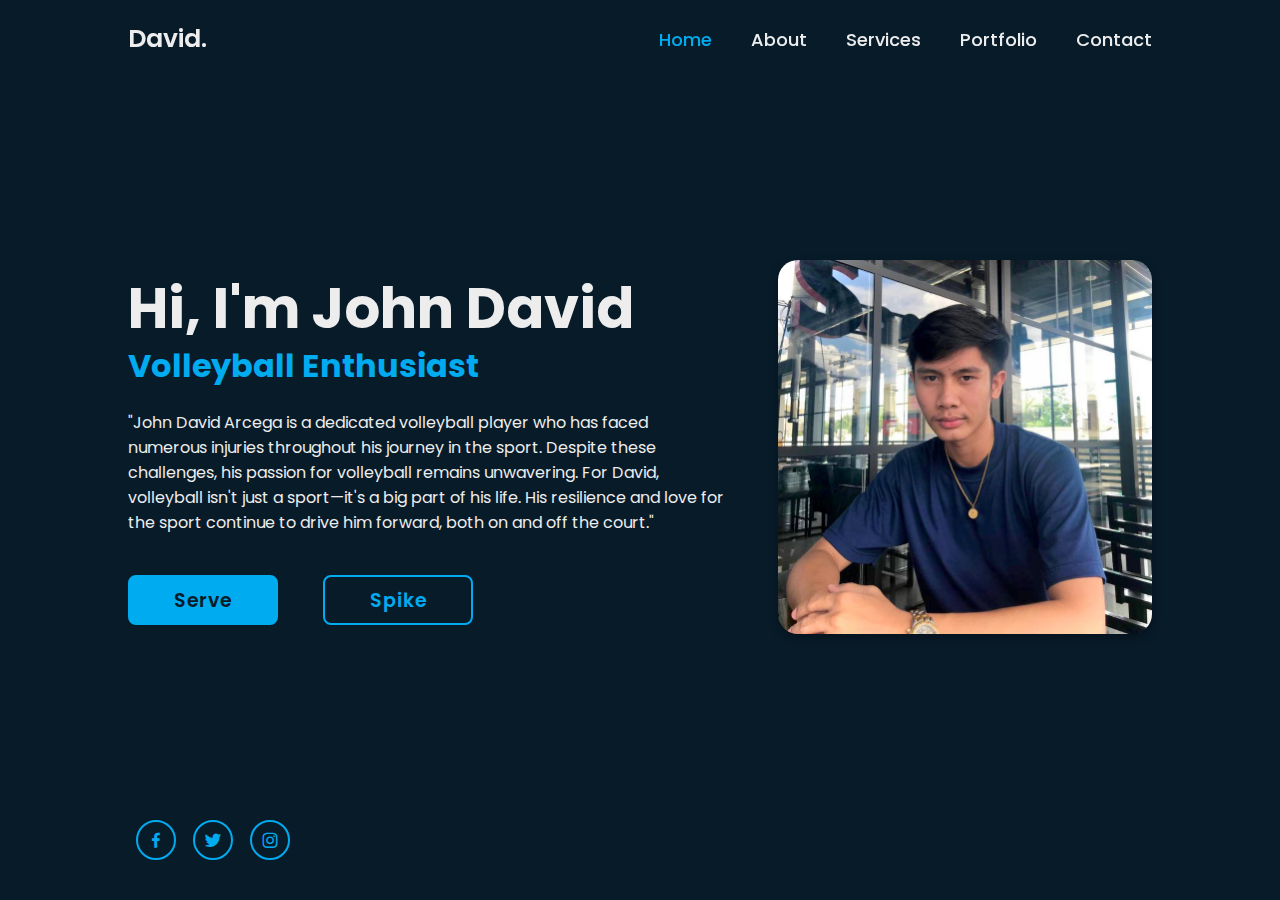
<file: IPT2-Arcega/Profile.html>
<!DOCTYPE html>
<html lang="en">

<head>
    <meta charset="UTF-8">
    <meta http-equiv="X-UA-Compatible" content="IE=edge">
    <meta name="viewport" content="width=device-width, initial-scale=1.0">
    <title>IPT2 Portfolio</title>
    <link rel="stylesheet" href="style.css">
    <link href="https://unpkg.com/boxicons@2.1.4/css/boxicons.min.css" rel="stylesheet">
</head>

<body>
    <header class="header">
        <a href="#" class="logo">David.</a>
        <nav class="navbar">
            <a href="#" class="active">Home</a>
            <a href="#">About</a>
            <a href="#">Services</a>
            <a href="#">Portfolio</a>
            <a href="#">Contact</a>
        </nav>
    </header>

    <section class="home">
        <div class="home-content">
            <h1>Hi, I'm John David</h1>
            <h3>Volleyball Enthusiast</h3>
            <p>"John David Arcega is a dedicated volleyball player who has faced numerous injuries throughout his journey in the sport. 
                Despite these challenges, his passion for volleyball remains unwavering. 
                For David, volleyball isn't just a sport—it's a big part of his life. 
                His resilience and love for the sport continue to drive him forward, both on and off the court."</p>
            <div class="btn-box">
                <a href="#">Serve</a>
                <a href="#">Spike</a>
            </div>
        </div>
        <div class="home-image">
            <img src="home.jpg" alt="Home Image"/>
        </div>
        <div class="home-sci">
            <a href="#"><i class='bx bxl-facebook'></i></a>
            <a href="#"><i class='bx bxl-twitter'></i></a>
            <a href="#"><i class='bx bxl-instagram'></i></a>
        </div>
    </section>
</body>
</html>
</file>
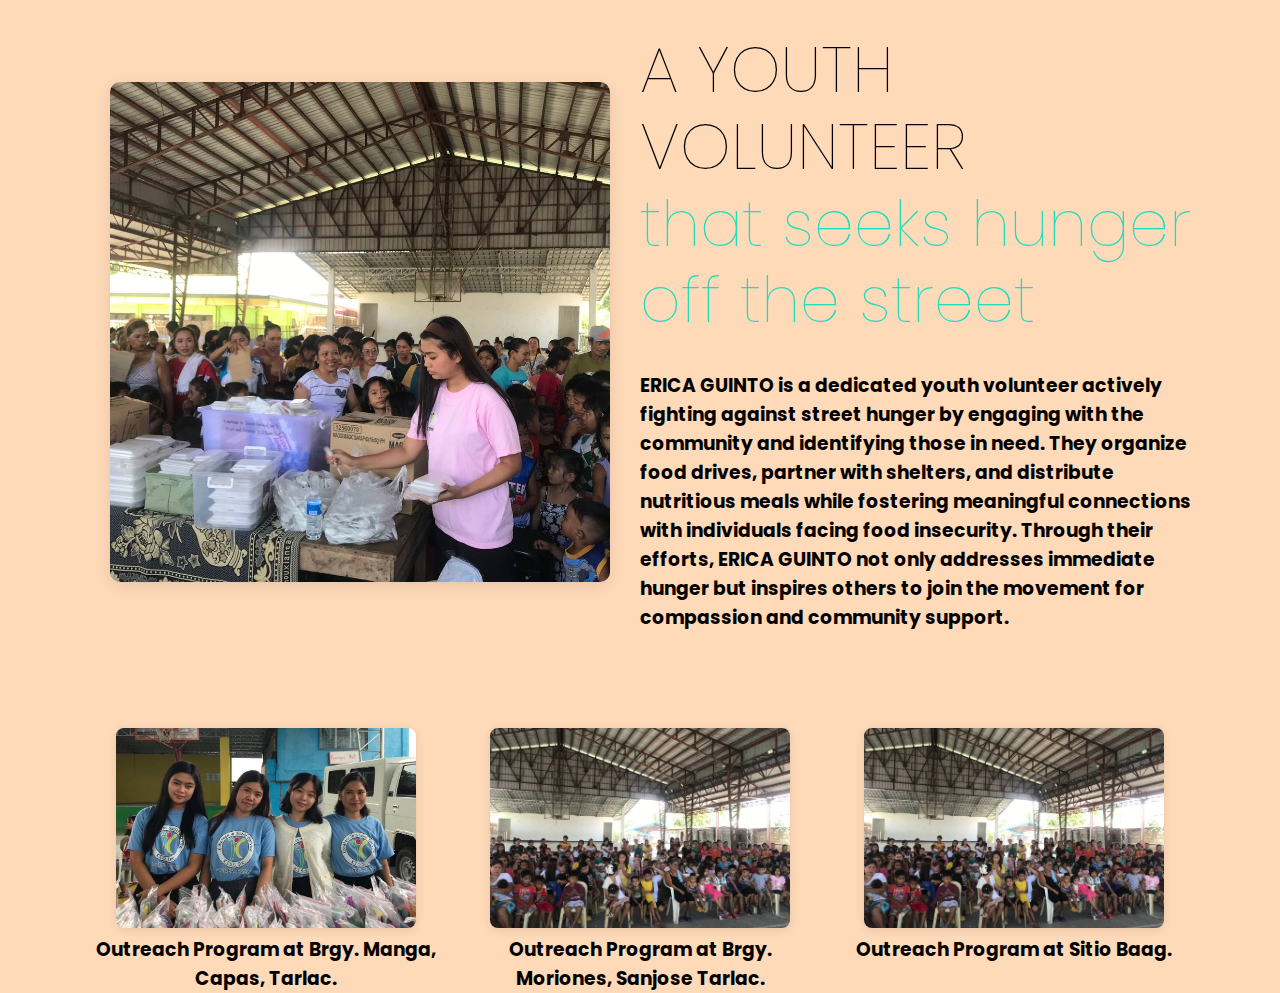
<file: IPT2-Guinto/GUINTO IPT2.html>
<!DOCTYPE html>
<html lang="en">

<head>
    <meta http-equiv="X-UA-Compatible" content="IE=edge">
    <meta name="viewport" content="width=device-width, initial-scale=1.0">
    <link rel="preconnect" href="https://fonts.googleapis.com">
    <link rel="preconnect" href="https://fonts.gstatic.com" crossorigin>
    <link href="https://fonts.googleapis.com/css2?family=Lato:wght@100;400;700&family=Poppins:wght@200&display=swap" rel="stylesheet">
    <title>ERICA IPT2</title>
    <style>
        :root {
            --primary: rgb(29, 221, 189);
            --bgDark: rgb(12, 12, 12);
            --white: rgb(250, 250, 250);
            --secondary: rgb(0, 59, 50);
            --peach: #FFDAB9; /* Peach background color */
            --dark-gray: #333333; /* Dark gray font color */
        }
        * {
            padding: 0;
            margin: 0;
            box-sizing: border-box;
            -webkit-font-smoothing: antialiased;
        }
        body {
            font-family: 'Poppins', sans-serif;
            background-color: var(--peach); /* Set background color to peach */
        }
        .container {
            max-width: 1152px;
            padding: 0 15px;
            margin: 0 auto;
        }
        .hero {
            padding: 2rem 0;
            display: flex;
            align-items: center;
            justify-content: space-between;
        }
        .hero .left {
            flex: 1;
            display: flex;
            justify-content: center;
        }
        /* Profile Image with Larger Rectangular Size */
        .hero .left img {
            width: 500px;  /* Larger rectangle width */
            height: 500px; /* Larger rectangle height */
            border-radius: 10px; /* Slight rounding for rectangle */
            object-fit: cover; /* Cover the area of the image */
            box-shadow: 0 4px 15px rgba(0, 0, 0, 0.1); /* Shadow for styling */
        }
        .hero .right {
            flex: 1;
            color: var(black); /* Set font color to dark gray */
            text-align: left; /* Ensure text aligns to the left */
        }
        .hero .right h1 {
            font-size: 4rem;
            font-weight: 100;
            line-height: 1.2;
            margin-bottom: 2rem;
        }
        .hero .right h1 span {
            color: var(--primary);
        }
        .hero .right p {
            line-height: 1.9;
            margin-bottom: 2rem;
        }

        /* Added Styles for Image Containers */
        .image-gallery {
            display: flex;
            justify-content: space-between;
            margin-top: 3rem;
        }
        .image-container {
            flex: 1;
            text-align: center;
            margin: 0 10px;
        }
        .image-container img {
            width: 100%;
            max-width: 300px;
            height: 200px;
            object-fit: cover;
            border-radius: 8px;
            box-shadow: 0 2px 10px rgba(0, 0, 0, 0.1);
        }
        .image-container .text-container {
            margin-bottom: 1rem;
            font-size: 1.2rem;
            font-weight: bold;
            color: var(black);
        }
        .image-container p {
            margin-top: 1rem;
            color: var(black);
            font-size: 1rem;
            line-height: 1.5;
        }
    </style>
</head>

<body>
    <header>
        <div class="container">
            <div class="hero">
                <div class="left">
                    <!-- Profile image with larger rectangle size -->
                    <img src="assets/PENK.jpg">
                </div>
                <div class="right">
                    <h1>A YOUTH VOLUNTEER <br><span>that seeks hunger off the street</span></h1>
                    <h3>ERICA GUINTO is a dedicated youth volunteer actively fighting against street hunger by engaging with the community and identifying those in need. They organize food drives, partner with shelters, and distribute nutritious meals while fostering meaningful connections with individuals facing food insecurity. Through their efforts, ERICA GUINTO not only addresses immediate hunger but inspires others to join the movement for compassion and community support.</h3>
                </div>
            </div>

            <!-- New Section for Image Containers with Heading/Paragraph and Description Paragraphs -->
            <div class="image-gallery">
                <!-- Image 1 -->
                <div class="image-container">
                    <div class="text-container">
                       
                    </div>
                    <img src="assets/bluw.jpg">
                    <h3>Outreach Program at Brgy. Manga, Capas, Tarlac.<h3>
                </div>
                <!-- Image 2 -->
                <div class="image-container">
                    <div class="text-container">
                      
                    </div>
                    <img src="assets/moriones.jpg">
                    <h3>Outreach Program at Brgy. Moriones, Sanjose Tarlac.</h3>
                </div>
                <!-- Image 3 -->
                <div class="image-container">
                    <div class="text-container">
                        
                    </div>
                    <img src="assets/moriones.jpg" alt="Gallery Image 3">
                    <h3>Outreach Program at Sitio Baag.</h3>
                </div>
            </div>
        </div>
    </header>
</body>

</html>
</file>
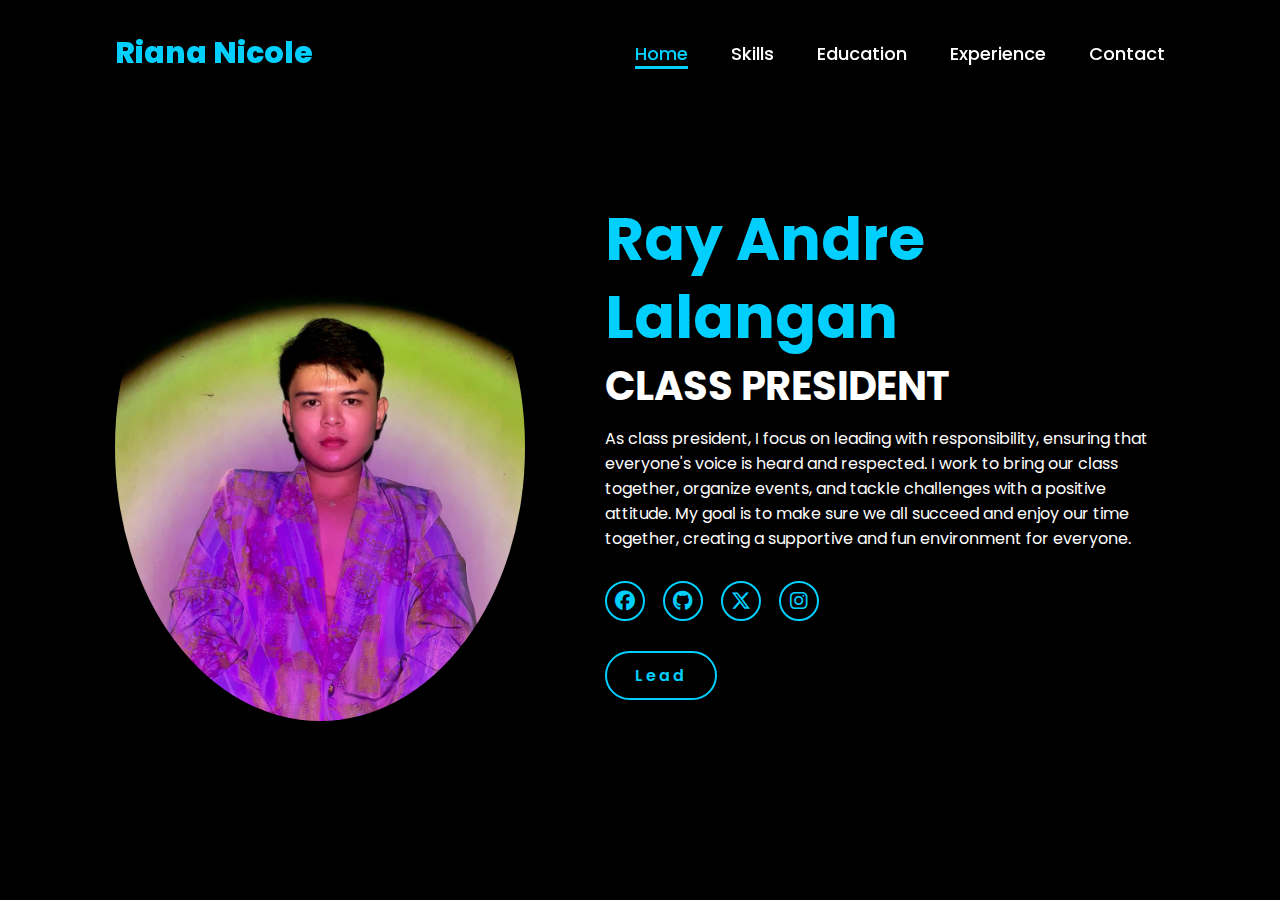
<file: IPT2-Lalangan/Portfolio.html>
<!DOCTYPE html>
<html lang="en">
    
<head>
    <meta charset="UTF-8">
    <meta name="viewport" content="width=device-width, initial-scale=1.0">
    <link rel="stylesheet" href="https://cdnjs.cloudflare.com/ajax/libs/font-awesome/6.5.2/css/all.min.css">
    <link rel="stylesheet" href="style.css">
    <title>Portfolio Website</title>
</head>
<body>
    <header>
        <a href="#" class="logo">Riana Nicole</a>

        <nav>
            <a href="#" class="active"> Home</a>
            <a href="#" >Skills</a>
            <a href="#" >Education</a>
            <a href="#" >Experience</a>
            <a href="#" >Contact</a>
        </nav>
    </header>
    <section class="home">
        <div class="home-img">
            <img src="Ray.jpg" alt="">
        </div>
        <div class="home-content">
            <h1><span>Ray Andre Lalangan</span></h1>
            <h3 class="text">CLASS PRESIDENT<span></span></h3>
            <p>As class president, I focus on leading with responsibility, ensuring that everyone's voice is heard and respected. I work to bring our class together, organize events, and tackle challenges with a positive attitude. My goal is to make sure we all succeed and enjoy our time together, creating a supportive and fun environment for everyone.</p>
            <div class="social-icons">
                <a href="#"><i class="fa-brands fa-facebook"></i></a>
                <a href="#"><i class="fa-brands fa-github"></i></a>
                <a href="#"><i class="fa-brands fa-x-twitter"></i></a>
                <a href="#"><i class="fa-brands fa-instagram"></i></a>
            </div>
            <a href="#" class="btn">Lead</a>
        </div>
    </section>
</body>
</html>
</file>
<file: IPT2-Arcega/style.css>
@import url('https://fonts.googleapis.com/css2?family=Poppins:wght@300;400;500;600;700;800;900&display=swap');

* {
    margin: 0;
    padding: 0;
    box-sizing: border-box;
    font-family: 'Poppins', sans-serif;
}

body {
    background: #081b29;
    color: #ededed;
}

.header {
    position: fixed;
    top: 0;
    left: 0;
    width: 100%;
    padding: 20px 10%;
    background: transparent;
    display: flex;
    justify-content: space-between;
    align-items: center;
    z-index: 100;
}

.logo {
    font-size: 25px;
    color: #ededed;
    text-decoration: none;
    font-weight: 600;
}

.navbar a {
    font-size: 18px;
    color: #ededed;
    text-decoration: none;
    font-weight: 500;
    margin-left: 35px;
    transition: .3s;
}

.navbar a:hover,
.navbar a.active {
    color: #00abf0;
}

.home {
    height: 100vh;
    display: flex;
    justify-content: space-between;
    align-items: center;
    padding: 0 10%;
    position: relative;
}

.home-content {
    max-width: 600px;
}

.home-content h1 {
    font-size: 56px;
    font-weight: 700;
    line-height: 1.2;
}

.home-content h3 {
    font-size: 32px;
    font-weight: 700;
    color: #00abf0;
}

.home-content p {
    font-size: 16px;
    margin: 20px 0 40px;
}

.home-content .btn-box {
    display: flex;
    justify-content: space-between;
    width: 345px;
    height: 50px;
}

.btn-box a {
    position: relative;
    display: inline-flex;
    justify-content: center;
    align-items: center;
    width: 150px;
    height: 100%;
    background: #00abf0;
    border: 2px solid #00abf0;
    border-radius: 8px;
    font-size: 19px;
    color: #081b29;
    text-decoration: none;
    font-weight: 600;
    letter-spacing: 1px;
    z-index: 1;
    overflow: hidden;
    transition: .5s;
}

.btn-box a:hover {
    color: #00abf0;
}

.btn-box a:nth-child(2) {
    background: transparent;
    color: #00abf0;
}

.btn-box a:nth-child(2):hover {
    color: #081b29;
}

.btn-box a:nth-child(2)::before {
    background: #00abf0;
}

.btn-box a::before {
    content: '';
    position: absolute;
    top: 0;
    left: 0;
    width: 0;
    height: 100%;
    background: #081b29;
    z-index: -1;
    transition: width .5s ease;
}

.btn-box a:hover::before {
    width: 100%;
}

.home-image {
    max-width: 400px; /* Adjust width as needed */
    margin-left: 50px; /* Space between content and image */
}

.home-image img {
    width: 100%;
    height: auto;
    object-fit: cover;
    border-radius: 20px; /* Soft edges */
    box-shadow: 0 4px 10px rgba(0, 0, 0, 0.3); /* Optional shadow */
}

.home-sci {
    position: absolute;
    bottom: 40px;
    width: 170px;
    display: flex;
    justify-content: space-around;
}

.home-sci a {
    position: relative;
    display: inline-flex;
    justify-content: center;
    align-items: center;
    width: 40px;
    height: 40px;
    background: transparent;
    border: 2px solid #00abf0;
    border-radius: 50%;
    font-size: 20px;
    color: #00abf0;
    text-decoration: none;
    z-index: 1;
    overflow: hidden;
    transition: .5s;
}

.home-sci a:hover {
    color: #081b29;
}

.home-sci a::before {
    content: '';
    position: absolute;
    top: 0;
    left: 0;
    width: 0;
    height: 100%;
    background: #00abf0;
    z-index: -1;
    transition: width 0.5s ease;
}

.home-sci a:hover::before {
    width: 100%;
}

/* Added media query for responsiveness */
@media (max-width: 768px) {
    .home {
        flex-direction: column; /* Stack content and image vertically */
    }

    .home-image {
        margin-left: 0; /* Remove margin for small screens */
        margin-top: 20px; /* Add space above the image */
    }

    .home-content h1 {
        font-size: 40px;
    }

    .btn-box {
        flex-direction: column;
        width: 100%;
    }

    .btn-box a {
        width: 100%;
        margin-bottom: 10px;
    }

    .home-sci {
        justify-content: space-around;
        width: 100%;
    }
}
</file>
<file: IPT2-Lalangan/style.css>
@import url('https://fonts.googleapis.com/css2?family=Poppins:wght@100;200;300;400;500;600&display=swap');

*{
    margin: 0;
    padding: 0;
    box-sizing: border-box;
    text-decoration: none;
    border: none;
    outline: none;
    font-family: 'Poppins', sans-serif;
}

html{
    font-size: 62.5%;
}

body{
    width: 100%;
    height: 100vh;
    overflow-x: hidden;
    background-color: black;
    color: white;
}

header{
    margin-top: 20px;
    position: fixed;
    top: 0;
    left: 0;
    width: 100%;
    padding: 1rem 9%;
    background-color: transparent;
    filter: drop-shadow(10px);
    display: flex;
    justify-content: space-between;
    align-items: center;
    z-index: 100;
}

.logo{
    font-size: 3rem;
    color: #01d0ff;
    font-weight: 800;
    cursor: pointer;
    transition: 0.5s ease;
}

.logo:hover{
    transform: scale(1.1);
}

nav a{
    font-size: 1.8rem;
    color: white;
    margin-left: 4rem;
    font-weight: 500;
    transition: 0.3s ease;
    border-bottom: 3px solid transparent;
}

nav a:hover,
nav a.active{
    color: #01d0ff;
    border-bottom: 3px solid #01d0ff;
}

@media(max-width:995px){
    nav{
        position: absolute;
        display: none;
        top: 0;
        right: 0;
        width: 40%;
        border-left: 3px solid #01d0ff;
        border-bottom: 3px solid #01d0ff;
        border-bottom-left-radius: 2rem;
        padding: 1rem solid;
        background-color: #161616;
        border-top: 0.1rem solid rgba(0,0,0,0.1);
    }

    nav.active{
        display: block;
    }

    nav a{
        display: block;
        font-size: 2rem;
        margin: 3rem 0;
    }

    nav a:hover,
    nav a.active{
        padding: 1rem;
        border-radius: 0.5rem;
        border-bottom: 0.5rem solid #01d0ff;
    }
}

section{
    min-height: 100vh;
    padding: 5rem 9% 5rem;
}

.home{
    display: flex;
    justify-content: center;
    align-items: center;
    gap: 8rem;
    background-color: black;
}

.home .home-content h1{
    font-size: 6rem;
    font-weight: 700;
    line-height: 1.3;
}

span{
    color: #01d0ff;
}

.home-content h3{
    font-size: 4rem;
    margin-bottom: 1rem;
    font-weight: 700;
}

.home-content p{
    font-size: 1.6rem;
}

.home-img{
    border-radius: 50%;
}

.home-img img{
    position: relative;
    width: 32vw;
    border-radius: 50%;
    box-shadow: 0 0 25px solid #01d0ff;
    cursor: pointer;
    transition: 0.2s linear;
}

.home-img img:hover{
    font-size: 1.8rem;
    font-weight: 500;
}

.social-icons a{
    display: inline-flex;
    justify-content: center;
    align-items: center;
    width: 4rem;
    height: 4rem;
    background-color: transparent;
    border: 0.2rem solid #01d0ff;
    font-size: 2rem;
    border-radius: 50%;
    margin: 3rem 1.5rem 3rem 0;
    transition: 0.3s ease;
    color: #01d0ff;
}

.social-icons a:hover{
    color: black;
    transform: scale(1.3) translateY(-5px);
    background-color: #01d0ff;
    box-shadow: 0  0 25px #01d0ff;
}

.btn{
    display: inline-block;
    padding: 1rem 2.8rem;
    background-color: black;
    border-radius: 4rem;
    font-size: 1.6rem;
    color: #01d0ff;
    letter-spacing: 0.3rem;
    font-weight: 600;
    border: 2px solid #01d0ff;
    transition: 0.3s ease;
    cursor: pointer;
}

.btn:hover{
    transform: scale3d(1.03);
    background-color: #01d0ff;
    color: black;
    box-shadow: 0 0 25px #01d0ff;
}

.typing-text{
    font-size: 34px;
    font-weight: 600;
    min-width: 280px;
}

.typing-text span{
    position: relative;
}

.typing-text span::before{
    content: "software Developer";
    color: #01d0ff;
    animation: words 20s infinite;
}

.typing-text span::after{
    content: "";
    background-color: black;
    position: absolute;
    width: calc(100% + 8px);
    height: 100%;
    border-left: 3px solid black;
    right: -8;
    animation: cursor 0.6s infinite;
}

@keyframes cursor{
    to{
        border-left: 3px solid #b74b4b;
    }
}


@media (max-width: 1000px){
    .home{
        gap: 4rem;
    }
}

@media(max-width:995px){
    .home{
        flex-direction: column;
        margin: 5rem 4rem;
    }

    .home .home-content h3{
        font-size: 2.5rem;
    }

    .home-content h1{
        font-size: 5rem;
    }

    .home-img img{
        width: 70vw;
        margin-top: 4rem;
    }
}
</file>
